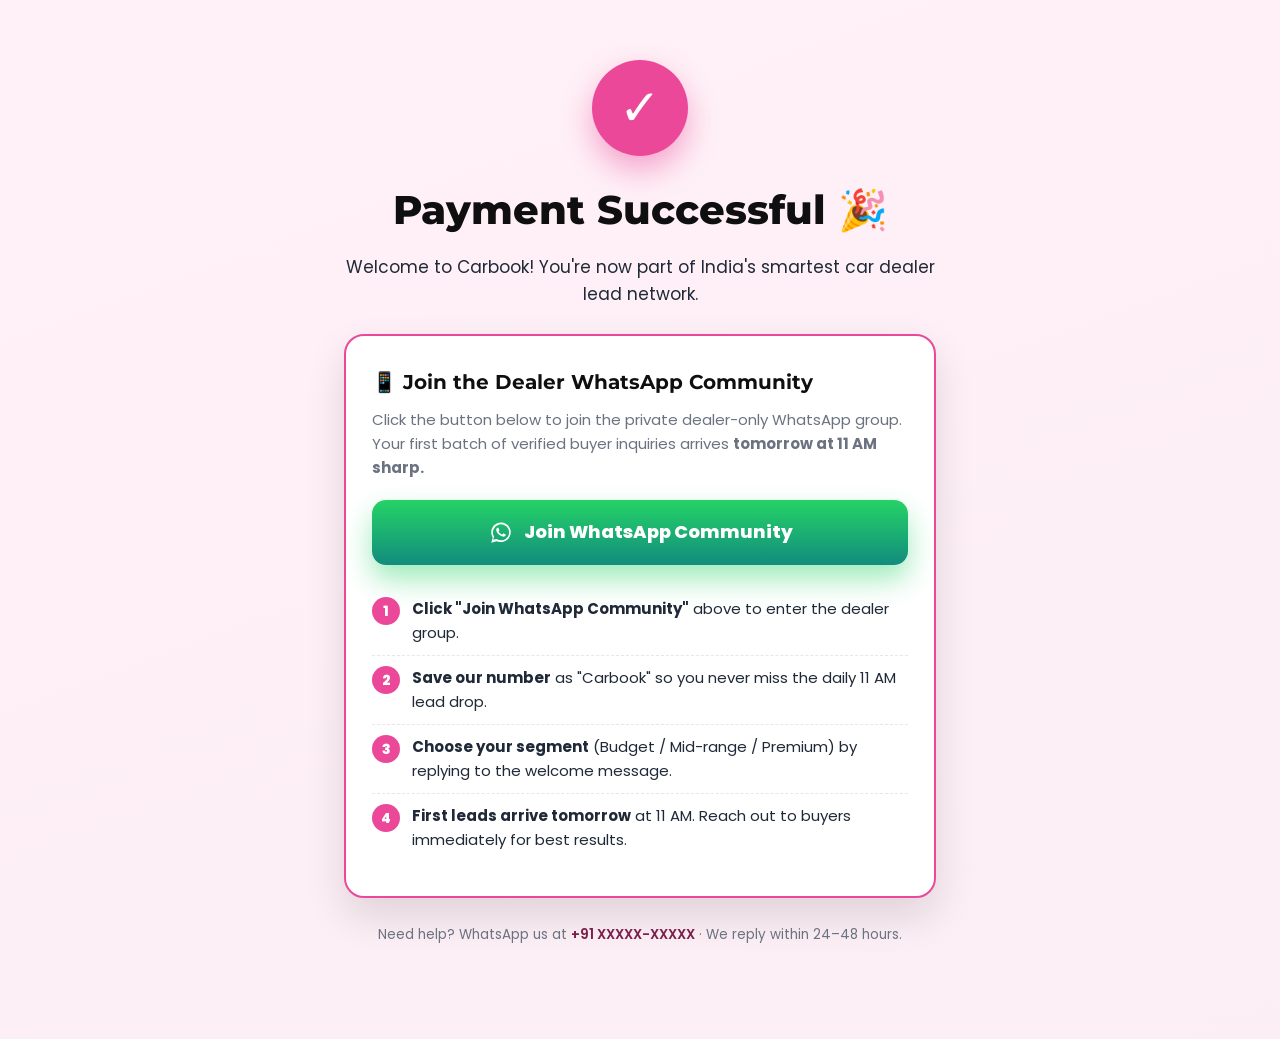
<file: thank-you.html>
<!DOCTYPE html>
<html lang="en">
<head>
  <meta charset="UTF-8" />
  <meta name="viewport" content="width=device-width, initial-scale=1.0" />
  <title>Welcome to Carbook — Payment Successful</title>
  <meta name="description" content="Payment successful. Join the Carbook dealer WhatsApp community to start receiving daily verified buyer inquiries at 11 AM." />
  <link rel="preconnect" href="https://fonts.googleapis.com" />
  <link rel="preconnect" href="https://fonts.gstatic.com" crossorigin />
  <link href="https://fonts.googleapis.com/css2?family=Poppins:wght@400;500;600;700;800;900&family=Montserrat:wght@600;700;800&display=swap" rel="stylesheet" />
  <link rel="stylesheet" href="style.css" />
  <link rel="icon" href="data:image/svg+xml,<svg xmlns='http://www.w3.org/2000/svg' viewBox='0 0 100 100'><text y='.9em' font-size='90'>🚗</text></svg>" />
  <style>
    body { padding-bottom: 0; background: linear-gradient(160deg, #FFF1F7 0%, #FCEEF5 100%); }
    .ty-wrap {
      max-width: 640px;
      margin: 0 auto;
      padding: 60px 24px 80px;
      text-align: center;
    }
    .ty-icon {
      width: 96px; height: 96px;
      border-radius: 50%;
      background: var(--accent);
      color: #fff;
      display: flex; align-items: center; justify-content: center;
      font-size: 50px;
      margin: 0 auto 22px;
      box-shadow: 0 14px 30px rgba(236,72,153,.45);
      animation: pop .5s cubic-bezier(.2,.8,.2,1) both;
    }
    @keyframes pop { from { transform: scale(.6); opacity: 0; } to { transform: scale(1); opacity: 1; } }
    .ty-title {
      font-family: 'Montserrat', sans-serif;
      font-size: clamp(28px, 5vw, 40px);
      font-weight: 800;
      color: var(--primary);
      margin: 0 0 12px;
    }
    .ty-sub { font-size: 17px; color: var(--text); margin: 0 0 26px; }

    /* Razorpay payment ID box */
    .pay-id-box {
      background: #fff;
      border: 2px dashed var(--accent);
      border-radius: 14px;
      padding: 16px 20px;
      margin: 0 auto 24px;
      max-width: 460px;
      text-align: left;
    }
    .pay-id-box label {
      display: block;
      font-family: 'Montserrat', sans-serif;
      font-size: 11px;
      letter-spacing: .12em;
      text-transform: uppercase;
      color: var(--muted);
      font-weight: 700;
      margin-bottom: 4px;
    }
    .pay-id-row { display: flex; align-items: center; gap: 10px; }
    .pay-id-row code {
      flex: 1;
      font-family: 'SF Mono', Menlo, monospace;
      font-size: 15px;
      font-weight: 700;
      color: var(--primary);
      background: var(--pink-soft);
      padding: 8px 12px;
      border-radius: 8px;
      word-break: break-all;
      -webkit-user-select: all;
              user-select: all;
    }
    .copy-btn {
      background: var(--primary);
      color: #fff;
      border: 0;
      padding: 10px 14px;
      border-radius: 8px;
      font-size: 13px;
      font-weight: 700;
      cursor: pointer;
      white-space: nowrap;
      transition: transform .15s, background .2s;
    }
    .copy-btn:hover { background: var(--accent); transform: translateY(-1px); }
    .copy-btn.copied { background: #16A34A; }
    .pay-id-hint { font-size: 12.5px; color: var(--muted); margin-top: 8px; }

    .ty-card {
      background: #fff;
      border: 2px solid var(--accent);
      border-radius: 20px;
      padding: 30px 26px;
      box-shadow: 0 18px 40px rgba(0,0,0,.12);
      text-align: left;
    }
    .ty-card h3 {
      font-family: 'Montserrat', sans-serif;
      font-size: 20px;
      color: var(--primary);
      margin: 0 0 10px;
    }
    .ty-card p { color: var(--muted); margin: 0 0 20px; font-size: 15px; }

    .wa-cta {
      display: flex; align-items: center; justify-content: center; gap: 10px;
      width: 100%;
      background: linear-gradient(180deg, var(--whatsapp), var(--whatsapp-deep));
      color: #fff !important;
      padding: 18px 24px;
      border-radius: 14px;
      font-size: 18px;
      font-weight: 800;
      box-shadow: 0 14px 28px rgba(37,211,102,.45);
      text-decoration: none;
      transition: transform .15s, box-shadow .25s;
    }
    .wa-cta:hover { transform: translateY(-2px); box-shadow: 0 20px 36px rgba(37,211,102,.55); }
    .wa-cta svg { width: 26px; height: 26px; }

    .ty-steps { margin: 22px 0 4px; padding: 0; list-style: none; }
    .ty-steps li {
      display: flex; gap: 12px; padding: 10px 0; align-items: flex-start;
      border-bottom: 1px dashed var(--border);
      font-size: 15px;
    }
    .ty-steps li:last-child { border-bottom: 0; }
    .ty-steps .n {
      flex: 0 0 28px; width: 28px; height: 28px;
      background: var(--accent);
      color: #fff;
      border-radius: 50%;
      display: flex; align-items: center; justify-content: center;
      font-weight: 800; font-size: 14px;
    }
    .ty-help { font-size: 13.5px; color: var(--muted); margin-top: 26px; }
    .ty-help a { color: var(--accent-2); font-weight: 600; }
  </style>
</head>
<body>
  <div class="ty-wrap">
    <div class="ty-icon">✓</div>
    <h1 class="ty-title">Payment Successful 🎉</h1>
    <p class="ty-sub">
      Welcome to Carbook! You're now part of India's smartest car dealer lead network.
    </p>

    <!-- Razorpay payment ID — populated from URL ?payment_id=... -->
    <div class="pay-id-box" id="payIdBox" style="display:none">
      <label>Your Razorpay Payment ID</label>
      <div class="pay-id-row">
        <code id="payIdValue">—</code>
        <button class="copy-btn" id="copyBtn" type="button">Copy</button>
      </div>
      <div class="pay-id-hint">📌 Save this ID for your records. Use it if you need to contact support.</div>
    </div>

    <div class="ty-card">
      <h3>📱 Join the Dealer WhatsApp Community</h3>
      <p>Click the button below to join the private dealer-only WhatsApp group. Your first batch of verified buyer inquiries arrives <strong>tomorrow at 11 AM sharp.</strong></p>

      <!-- =====  REPLACE href WITH YOUR ACTUAL WHATSAPP COMMUNITY INVITE LINK  =====
           WhatsApp app → Community → Invite link → copy
           e.g. https://chat.whatsapp.com/XXXXXXXXXXXXXXXXXX
      -->
      <a class="wa-cta" href="https://chat.whatsapp.com/REPLACE_WITH_INVITE_LINK" target="_blank" rel="noopener">
        <svg viewBox="0 0 32 32" fill="#fff" aria-hidden="true">
          <path d="M16.04 3C9.4 3 4 8.4 4 15c0 2.34.66 4.55 1.85 6.46L4 28l6.74-1.78A11.96 11.96 0 0016.04 27C22.66 27 28 21.6 28 15S22.66 3 16.04 3zm0 21.92c-1.86 0-3.66-.5-5.23-1.46l-.37-.22-4 1.06 1.07-3.9-.24-.4A9.96 9.96 0 1126 15c0 5.5-4.46 9.92-9.96 9.92zm5.46-7.42c-.3-.15-1.78-.88-2.05-.98-.27-.1-.47-.15-.66.15s-.76.97-.93 1.17-.34.22-.64.07c-.3-.15-1.27-.47-2.42-1.5-.9-.8-1.5-1.78-1.67-2.08-.18-.3-.02-.46.13-.61.13-.13.3-.34.45-.5.15-.18.2-.3.3-.5s.05-.37-.02-.52c-.07-.15-.66-1.6-.91-2.18-.24-.57-.48-.5-.66-.5h-.56c-.2 0-.5.07-.76.37s-1 1-1 2.43 1.02 2.82 1.16 3.02c.15.2 2.02 3.07 4.9 4.3 2.86 1.21 2.86.81 3.38.76.52-.05 1.78-.73 2.03-1.43.25-.7.25-1.3.18-1.43-.07-.13-.27-.2-.57-.35z" />
        </svg>
        Join WhatsApp Community
      </a>

      <ol class="ty-steps">
        <li><span class="n">1</span><div><strong>Click "Join WhatsApp Community"</strong> above to enter the dealer group.</div></li>
        <li><span class="n">2</span><div><strong>Save our number</strong> as "Carbook" so you never miss the daily 11 AM lead drop.</div></li>
        <li><span class="n">3</span><div><strong>Choose your segment</strong> (Budget / Mid-range / Premium) by replying to the welcome message.</div></li>
        <li><span class="n">4</span><div><strong>First leads arrive tomorrow</strong> at 11 AM. Reach out to buyers immediately for best results.</div></li>
      </ol>
    </div>

    <p class="ty-help">
      Need help? WhatsApp us at <a href="https://wa.me/91XXXXXXXXXX">+91 XXXXX-XXXXX</a> · We reply within 24–48 hours.
    </p>
  </div>

  <script>
    (function () {
      // Read payment_id from URL and display it
      const params = new URLSearchParams(window.location.search);
      const id = params.get('payment_id');
      const box = document.getElementById('payIdBox');
      const val = document.getElementById('payIdValue');
      const btn = document.getElementById('copyBtn');

      if (id) {
        val.textContent = id;
        box.style.display = 'block';
      }

      // Copy-to-clipboard
      btn.addEventListener('click', function () {
        const text = val.textContent.trim();
        if (!text || text === '—') return;
        navigator.clipboard.writeText(text).then(function () {
          btn.textContent = '✓ Copied';
          btn.classList.add('copied');
          setTimeout(function () {
            btn.textContent = 'Copy';
            btn.classList.remove('copied');
          }, 1800);
        }).catch(function () {
          // Fallback: select text
          const range = document.createRange();
          range.selectNode(val);
          window.getSelection().removeAllRanges();
          window.getSelection().addRange(range);
        });
      });
    })();
  </script>
</body>
</html>
</file>
<file: style.css>
/* ============================================================
   Carbook — Landing Page Styles
   Author: Carbook · Single-file landing page
   ============================================================ */

:root {
  --primary: #0F0F0F;          /* Black (flavorpages dark) */
  --primary-2: #000000;
  --accent: #EC4899;           /* Hot pink (flavorpages brand) */
  --accent-2: #7A1F4B;         /* Burgundy / wine — matches reference */
  --pink: #EC4899;
  --pink-soft: #FCEEF5;
  --pink-deep: #7A1F4B;
  --whatsapp: #25D366;         /* Reserved: WhatsApp icon only */
  --whatsapp-deep: #128C7E;
  --orange: #FF6B35;
  --yellow: #FACC15;
  --text: #1F2937;
  --muted: #6B7280;
  --border: #E5E7EB;
  --bg: #FFF8FB;               /* Pink-tinted off-white */
  --white: #FFFFFF;
  --green-soft: #FCEEF5;       /* Repurposed → pink-soft */
  --shadow-sm: 0 1px 2px rgba(0,0,0,.06);
  --shadow:    0 6px 18px rgba(0,0,0,.08);
  --shadow-lg: 0 18px 40px rgba(0,0,0,.14);
  --radius: 14px;
}

* { box-sizing: border-box; }
html { scroll-behavior: smooth; }
body {
  margin: 0;
  font-family: 'Poppins', system-ui, -apple-system, "Segoe UI", Roboto, Arial, sans-serif;
  font-size: 16px;
  line-height: 1.6;
  color: var(--text);
  background: var(--white);
  -webkit-font-smoothing: antialiased;
  padding-bottom: 96px; /* room for sticky CTA */
}
img { max-width: 100%; display: block; }
a { color: inherit; text-decoration: none; }

.container {
  max-width: 1200px;
  margin: 0 auto;
  padding: 0 20px;
}
.row {
  display: flex;
  align-items: center;
  justify-content: space-between;
  gap: 16px;
}
.center { text-align: center; }
.muted  { color: var(--muted); }
.hl     { color: var(--accent-2); }
.eyebrow {
  font-family: 'Montserrat', sans-serif;
  text-transform: uppercase;
  letter-spacing: .12em;
  color: var(--accent-2);
  font-size: 13px;
  font-weight: 700;
  margin: 0 0 10px;
}
.section-title {
  font-family: 'Montserrat', sans-serif;
  font-size: clamp(26px, 4vw, 40px);
  font-weight: 800;
  color: var(--primary);
  margin: 0 0 28px;
  line-height: 1.2;
}
.lead { font-size: 17px; color: var(--muted); max-width: 720px; margin: -10px auto 28px; }

/* ============== ANNOUNCE BAR ============== */
.announce {
  background: linear-gradient(90deg, #FF6B35, #EC4899);
  color: #fff;
  text-align: center;
  font-size: 14px;
  font-weight: 600;
  padding: 9px 16px;
  letter-spacing: .01em;
}
.announce strong { font-weight: 800; }

/* ============== HEADER ============== */
.site-header {
  position: sticky; top: 0; z-index: 800;
  background: rgba(255,255,255,.96);
  -webkit-backdrop-filter: saturate(140%) blur(8px);
          backdrop-filter: saturate(140%) blur(8px);
  border-bottom: 1px solid var(--border);
}
.brand {
  display: inline-flex; align-items: center; gap: 8px;
  font-family: 'Montserrat', sans-serif;
  font-weight: 800; font-size: 22px; color: var(--primary);
}
.brand .logo { font-size: 26px; }
.nav { display: flex; gap: 26px; }
.nav a {
  font-weight: 500; color: var(--text); font-size: 15px;
  transition: color .15s;
}
.nav a:hover { color: var(--accent-2); }
.header-cta {
  background: var(--accent);
  color: #fff !important;
  padding: 9px 18px;
  border-radius: 999px;
  font-weight: 700;
  font-size: 14px;
  transition: transform .15s, box-shadow .25s;
  box-shadow: 0 4px 12px rgba(236,72,153,.35);
}
.header-cta:hover { transform: translateY(-1px); box-shadow: 0 8px 18px rgba(236,72,153,.45); }
.site-header .row { padding: 12px 0; }
@media (max-width: 820px) { .nav { display: none; } }

/* ============== BUTTONS ============== */
.btn {
  display: inline-flex; align-items: center; justify-content: center;
  padding: 14px 26px;
  border-radius: 12px;
  font-weight: 700;
  font-size: 16px;
  cursor: pointer;
  transition: transform .15s, box-shadow .25s, background .2s;
  border: 0;
  text-align: center;
}
.btn-primary {
  background: var(--pink-soft);
  color: var(--pink-deep);
  border: 2px solid var(--accent);
  box-shadow: 0 8px 20px rgba(236,72,153,.25);
}
.btn-primary:hover {
  background: var(--accent);
  color: #fff;
  transform: translateY(-2px);
  box-shadow: 0 14px 28px rgba(236,72,153,.45);
}
.btn-ghost {
  background: #fff;
  color: var(--primary);
  border: 2px solid var(--primary);
}
.btn-ghost:hover { background: var(--primary); color: #fff; }
.btn-lg { padding: 18px 32px; font-size: 18px; }

/* ============== HERO ============== */
.hero {
  background: linear-gradient(160deg, #FFF1F7 0%, #FCEEF5 100%);
  padding: 56px 0 72px;
  position: relative;
  overflow: hidden;
}
.hero-grid {
  display: block;
  max-width: 880px;
  margin: 0 auto;
  text-align: center;
}
.hero-copy { display: flex; flex-direction: column; align-items: center; }

.ribbons { display: flex; gap: 8px; flex-wrap: wrap; justify-content: center; margin-bottom: 14px; }
.ribbon {
  display: inline-block;
  padding: 6px 12px;
  border-radius: 999px;
  font-size: 12px;
  font-weight: 800;
  letter-spacing: .04em;
}
.ribbon-yellow { background: #FEF3C7; color: #92400E; border: 1px solid #FCD34D; }
.ribbon-pink   { background: var(--pink-soft); color: var(--pink-deep); border: 1px solid var(--pink); }

.hero h1 {
  font-family: 'Montserrat', sans-serif;
  font-size: clamp(32px, 5.2vw, 56px);
  line-height: 1.1;
  margin: 8px 0 16px;
  color: var(--primary);
  font-weight: 800;
  letter-spacing: -0.5px;
}
.hero-sub {
  font-size: 18px;
  color: var(--text);
  margin: 0 auto 26px;
  max-width: 620px;
}
.hero-sub strong { color: var(--accent-2); }
.hero-ctas { display: flex; gap: 12px; flex-wrap: wrap; justify-content: center; margin-bottom: 28px; }

.hero-trust { display: flex; align-items: center; justify-content: center; gap: 14px; text-align: left; }
.avatars { display: flex; }
.avatars img {
  width: 38px; height: 38px; border-radius: 50%;
  border: 3px solid #fff; margin-left: -10px;
  object-fit: cover;
  box-shadow: var(--shadow-sm);
}
.avatars img:first-child { margin-left: 0; }
.stars { color: #F59E0B; letter-spacing: 2px; font-size: 14px; }
.trust-text { font-size: 14px; color: var(--muted); }
.trust-text strong { color: var(--primary); }

.sold-strip {
  display: inline-block;
  margin-top: 20px;
  background: #FEF3C7;
  color: #92400E;
  border: 1px dashed #FCD34D;
  padding: 8px 14px;
  border-radius: 999px;
  font-size: 13px;
  font-weight: 600;
}

/* ----- Phone mockup ----- */
.hero-mock {
  position: relative;
  display: flex;
  justify-content: center;
}
.phone {
  width: 100%;
  max-width: 360px;
  background: #075E54;
  border-radius: 28px;
  padding: 8px;
  box-shadow: var(--shadow-lg);
  position: relative;
  transform: rotate(-2deg);
}
.phone::before {
  content: '';
  position: absolute;
  inset: 0;
  border-radius: 28px;
  border: 8px solid var(--primary);
  pointer-events: none;
}
.phone-top {
  display: flex; align-items: center; gap: 10px;
  padding: 14px 16px 10px;
  color: #fff;
}
.phone-top .dot {
  width: 32px; height: 32px;
  background: #25D366;
  border-radius: 50%;
  display: inline-block;
  position: relative;
}
.phone-top .dot::after {
  content: '🚗';
  position: absolute; inset: 0;
  display: flex; align-items: center; justify-content: center;
  font-size: 16px;
}
.phone-title { font-weight: 700; font-size: 15px; }
.phone-status { margin-left: auto; font-size: 11px; opacity: .8; }
.phone-chat {
  background: #ECE5DD;
  border-radius: 12px;
  padding: 14px;
  display: flex; flex-direction: column; gap: 10px;
  min-height: 360px;
}
.bubble {
  background: #fff;
  border-radius: 10px 10px 10px 2px;
  padding: 10px 12px;
  font-size: 13px;
  line-height: 1.5;
  max-width: 88%;
  box-shadow: 0 1px 1px rgba(0,0,0,.08);
  color: #111;
}
.bubble-self {
  align-self: flex-end;
  background: #DCF8C6;
  border-radius: 10px 10px 2px 10px;
  font-size: 12px;
  color: #075E54;
  font-weight: 600;
}

.hero-card-float {
  position: absolute;
  background: #fff;
  border-radius: 12px;
  padding: 10px 14px;
  font-size: 13px;
  font-weight: 600;
  box-shadow: var(--shadow-lg);
  border: 1px solid var(--border);
}
.card-float-1 { top: 10%; right: -8px; color: var(--accent-2); }
.card-float-2 { bottom: 8%; left: -16px; color: var(--pink-deep); }
@media (max-width: 920px) {
  .card-float-1, .card-float-2 { display: none; }
  .phone { transform: none; }
}

/* ============== TRUST BAND ============== */
.trust-band { padding: 64px 0; background: var(--bg); }
.stats {
  display: grid;
  grid-template-columns: repeat(4, 1fr);
  gap: 16px;
  max-width: 920px;
  margin: 0 auto;
}
.stat {
  background: #fff;
  border: 1px solid var(--border);
  border-radius: var(--radius);
  padding: 24px 18px;
  text-align: center;
  box-shadow: var(--shadow-sm);
  transition: transform .2s, box-shadow .2s;
}
.stat:hover { transform: translateY(-3px); box-shadow: var(--shadow); }
.stat-icon {
  width: 48px; height: 48px;
  margin: 0 auto 12px;
  border-radius: 14px;
  background: linear-gradient(135deg, var(--green-soft), #fff);
  color: var(--accent-2);
  display: flex; align-items: center; justify-content: center;
  border: 1px solid rgba(236,72,153,.2);
}
.stat-icon svg { width: 24px; height: 24px; }
.stat .num {
  font-family: 'Montserrat', sans-serif;
  font-size: clamp(22px, 3.4vw, 36px);
  font-weight: 800;
  color: var(--primary);
}
.stat .lbl { font-size: 13px; color: var(--muted); margin-top: 4px; }
@media (max-width: 720px) { .stats { grid-template-columns: repeat(2, 1fr); } }

/* ============== LEAD PHOTOS STRIP (bare marquee — directly below hero) ============== */
.lead-strip {
  padding: 30px 0 10px;
  background: #fff;
}

/* ============== CAR SHOWCASE CAROUSEL ============== */
.showcase {
  padding: 70px 0 80px;
  background: linear-gradient(180deg, #fff 0%, #F8FAFC 100%);
}
.car-marquee {
  margin-top: 36px;
  overflow: hidden;
  -webkit-mask-image: linear-gradient(90deg, transparent, #000 6%, #000 94%, transparent);
          mask-image: linear-gradient(90deg, transparent, #000 6%, #000 94%, transparent);
}
.car-track {
  display: flex;
  gap: 22px;
  width: max-content;
  animation: carScroll 35s linear infinite;
  padding: 6px 0;
}
.car-marquee:hover .car-track { animation-play-state: paused; }
@keyframes carScroll {
  from { transform: translateX(0); }
  to   { transform: translateX(-50%); }
}

/* Showcase section ("Why 500+ Car Dealers Trust On Our Leads") scrolls in the opposite direction */
.showcase .car-track { animation-direction: reverse; }
@media (prefers-reduced-motion: reduce) {
  .car-track { animation: none; }
}
.car-card {
  position: relative;
  flex-shrink: 0;
  width: 400px;
  aspect-ratio: 3 / 2;
  border-radius: 20px;
  overflow: hidden;
  background: #fff;
  border: 1px solid var(--border);
  box-shadow: 0 14px 30px rgba(0,0,0,.12);
  transition: transform .25s, box-shadow .25s;
}
.car-card:hover {
  transform: translateY(-4px);
  box-shadow: 0 22px 44px rgba(0,0,0,.2);
}
.car-card img {
  width: 100%; height: 100%;
  object-fit: cover;
  display: block;
}
.car-tag {
  position: absolute;
  top: 12px; left: 12px;
  background: var(--accent);
  color: #fff;
  font-size: 11px;
  font-weight: 800;
  letter-spacing: .04em;
  padding: 5px 10px;
  border-radius: 999px;
  box-shadow: 0 6px 14px rgba(236,72,153,.45);
}
.car-label {
  position: absolute;
  left: 0; right: 0; bottom: 0;
  padding: 36px 16px 14px;
  background: linear-gradient(to top, rgba(0,0,0,.85) 30%, rgba(0,0,0,0));
  color: #fff;
  display: flex; justify-content: space-between; align-items: center; gap: 10px;
}
.car-label strong {
  font-family: 'Montserrat', sans-serif;
  font-size: 16px;
  font-weight: 700;
}
.car-price {
  background: rgba(255,255,255,.18);
  border: 1px solid rgba(255,255,255,.3);
  -webkit-backdrop-filter: blur(6px);
          backdrop-filter: blur(6px);
  color: #fff;
  font-size: 12.5px;
  font-weight: 700;
  padding: 4px 10px;
  border-radius: 999px;
  white-space: nowrap;
}
@media (max-width: 600px) {
  .car-card { width: 320px; }
}

/* ============== HOW IT WORKS ============== */
.how { padding: 80px 0; }
.steps {
  display: flex;
  flex-direction: column;
  gap: 18px;
  align-items: stretch;
  max-width: 620px;
  margin: 0 auto;
}
.step {
  background: #fff;
  border: 1px solid var(--border);
  border-radius: var(--radius);
  padding: 30px 24px;
  text-align: center;
  position: relative;
  box-shadow: var(--shadow-sm);
  transition: transform .2s, box-shadow .2s;
}
.step:hover { transform: translateY(-4px); box-shadow: var(--shadow); }
.step-num {
  position: absolute;
  top: -18px; left: 50%;
  transform: translateX(-50%);
  width: 36px; height: 36px;
  background: var(--accent);
  color: #fff;
  border-radius: 50%;
  display: flex; align-items: center; justify-content: center;
  font-weight: 800;
  box-shadow: 0 4px 10px rgba(236,72,153,.4);
}
.step-icon {
  width: 72px; height: 72px;
  margin: 6px auto 16px;
  border-radius: 18px;
  background: linear-gradient(135deg, var(--green-soft), #fff);
  color: var(--accent-2);
  display: flex; align-items: center; justify-content: center;
  border: 2px solid rgba(236,72,153,.2);
  box-shadow: 0 6px 14px rgba(236,72,153,.15);
}
.step-icon svg { width: 36px; height: 36px; }
.step h3 { font-size: 19px; margin: 0 0 8px; color: var(--primary); }
.step p  { font-size: 14.5px; color: var(--muted); margin: 0; }

.step-arrow {
  display: flex; align-items: center; justify-content: center;
  color: var(--accent-2);
  transform: rotate(90deg);
}
.step-arrow svg { width: 32px; height: 32px; }

/* ============== SEGMENTS ============== */
.segments { padding: 70px 0; background: var(--bg); }
.segment-cards {
  display: grid;
  grid-template-columns: repeat(3, 1fr);
  gap: 22px;
  max-width: 1080px;
  margin: 30px auto 0;
}
.seg-card {
  background: #fff;
  border: 1px solid var(--border);
  border-radius: 16px;
  padding: 30px 24px;
  text-align: center;
  position: relative;
  transition: transform .2s, box-shadow .2s;
  box-shadow: var(--shadow-sm);
}
.seg-card:hover { transform: translateY(-4px); box-shadow: var(--shadow); }
.seg-card.seg-popular {
  border: 2px solid var(--accent);
  box-shadow: 0 12px 30px rgba(236,72,153,.18);
}
.seg-tag {
  position: absolute;
  top: -12px; left: 50%;
  transform: translateX(-50%);
  background: var(--accent);
  color: #fff;
  font-size: 11px;
  font-weight: 800;
  padding: 5px 12px;
  border-radius: 999px;
  letter-spacing: .06em;
  white-space: nowrap;
}
.seg-icon {
  width: 76px; height: 76px;
  margin: 0 auto 14px;
  border-radius: 20px;
  background: linear-gradient(135deg, #F0F9FF, #FCEEF5);
  color: var(--primary);
  display: flex; align-items: center; justify-content: center;
  border: 1px solid var(--border);
}
.seg-icon svg { width: 40px; height: 40px; }
.seg-card.seg-popular .seg-icon {
  background: linear-gradient(135deg, var(--accent), var(--accent-2));
  color: #fff;
  border-color: transparent;
  box-shadow: 0 10px 22px rgba(236,72,153,.35);
}
.seg-card h3 {
  font-family: 'Montserrat', sans-serif;
  font-size: 20px;
  margin: 8px 0 4px;
  color: var(--primary);
}
.seg-price {
  font-family: 'Montserrat', sans-serif;
  font-size: 22px;
  font-weight: 800;
  color: var(--accent-2);
  margin-bottom: 8px;
}
.seg-card p { font-size: 14px; color: var(--muted); margin: 0; }
@media (max-width: 820px) { .segment-cards { grid-template-columns: 1fr; } }

/* ============== BRANDS MARQUEE ============== */
.brands { padding: 60px 0 70px; }
.marquee {
  overflow: hidden;
  position: relative;
  margin-top: 26px;
  -webkit-mask-image: linear-gradient(90deg, transparent, #000 8%, #000 92%, transparent);
          mask-image: linear-gradient(90deg, transparent, #000 8%, #000 92%, transparent);
}
.marquee .track {
  display: flex; gap: 14px; width: max-content;
  animation: scroll 40s linear infinite;
}
@keyframes scroll {
  from { transform: translateX(0); }
  to   { transform: translateX(-50%); }
}
.brand-pill {
  background: #fff;
  border: 1px solid var(--border);
  border-radius: 14px;
  padding: 0 22px;
  height: 68px;
  min-width: 130px;
  display: flex; align-items: center; justify-content: center;
  white-space: nowrap;
  flex-shrink: 0;
  box-shadow: var(--shadow-sm);
  transition: transform .2s, box-shadow .2s, border-color .2s;
}
.brand-pill:hover {
  transform: translateY(-3px);
  box-shadow: var(--shadow);
  border-color: rgba(0,0,0,.25);
}
.brand-pill img {
  height: 32px;
  width: auto;
  max-width: 110px;
  object-fit: contain;
  filter: opacity(.8);
  transition: filter .2s, transform .2s;
}
.brand-pill:hover img { filter: opacity(1); transform: scale(1.05); }
.brand-pill.brand-text {
  font-family: 'Montserrat', sans-serif;
  font-weight: 700;
  font-size: 15px;
  color: var(--primary);
  letter-spacing: .3px;
}

/* ============== TESTIMONIALS (Review screenshots marquee) ============== */
.testimonials { padding: 80px 0 90px; background: var(--bg); }
.review-marquee {
  margin-top: 36px;
  overflow: hidden;
  -webkit-mask-image: linear-gradient(90deg, transparent, #000 5%, #000 95%, transparent);
          mask-image: linear-gradient(90deg, transparent, #000 5%, #000 95%, transparent);
}
.review-track {
  display: flex;
  gap: 22px;
  width: max-content;
  animation: reviewScroll 45s linear infinite;
  padding: 8px 0;
}
.review-marquee:hover .review-track { animation-play-state: paused; }
@keyframes reviewScroll {
  from { transform: translateX(0); }
  to   { transform: translateX(-50%); }
}
@media (prefers-reduced-motion: reduce) {
  .review-track { animation: none; }
}
.review-card {
  flex-shrink: 0;
  width: 400px;
  aspect-ratio: 3 / 2;
  background: #fff;
  border: 1px solid var(--border);
  border-radius: 20px;
  box-shadow: 0 14px 30px rgba(0,0,0,.12);
  overflow: hidden;
  transition: transform .25s, box-shadow .25s;
}
.review-card:hover { transform: translateY(-4px); box-shadow: 0 22px 44px rgba(0,0,0,.2); }
.review-card img { width: 100%; height: 100%; object-fit: cover; display: block; }

/* WhatsApp-style header */
.rev-header {
  display: flex; align-items: center; gap: 12px;
  padding: 12px 14px;
  background: var(--whatsapp-deep);
  color: #fff;
}
.rev-avatar {
  width: 40px; height: 40px;
  border-radius: 50%;
  overflow: hidden;
  flex-shrink: 0;
  border: 2px solid rgba(255,255,255,.25);
}
.rev-avatar img { width: 100%; height: 100%; object-fit: cover; display: block; }
.rev-name { flex: 1; min-width: 0; }
.rev-name strong {
  display: block;
  font-size: 14.5px;
  font-weight: 700;
  white-space: nowrap; overflow: hidden; text-overflow: ellipsis;
}
.rev-name span {
  display: block;
  font-size: 11px;
  opacity: .85;
  margin-top: 1px;
}
.rev-meta {
  font-size: 11.5px;
  color: var(--yellow);
  letter-spacing: 1.5px;
  flex-shrink: 0;
}

/* Chat area */
.rev-chat {
  background: #ECE5DD;
  background-image:
    radial-gradient(circle at 25% 25%, rgba(255,255,255,.4) 0, transparent 50%),
    radial-gradient(circle at 75% 75%, rgba(255,255,255,.3) 0, transparent 50%);
  padding: 16px 14px;
  display: flex; flex-direction: column; gap: 8px;
  min-height: 220px;
  flex: 1;
}
.rev-bubble {
  align-self: flex-end;
  background: #DCF8C6;
  border-radius: 10px 10px 2px 10px;
  padding: 10px 12px;
  font-size: 13.5px;
  line-height: 1.5;
  max-width: 90%;
  color: #111;
  box-shadow: 0 1px 1px rgba(0,0,0,.08);
  word-wrap: break-word;
  position: relative;
}
.rev-bubble::after {
  content: '';
  position: absolute;
  right: -6px; bottom: 0;
  width: 0; height: 0;
  border-left: 8px solid #DCF8C6;
  border-top: 8px solid transparent;
}
.rev-bubble:not(:last-child)::after { display: none; }

/* Footer stamp */
.rev-stamp {
  padding: 12px 16px;
  background: #fff;
  font-family: 'Montserrat', sans-serif;
  font-size: 12.5px;
  color: var(--primary);
  font-weight: 600;
  text-align: center;
  border-top: 1px dashed var(--border);
  letter-spacing: .02em;
}

@media (max-width: 600px) {
  .review-card { width: 320px; }
}

/* ============== COMPARISON ============== */
.compare { padding: 80px 0; }
.cmp-table-wrap {
  max-width: 920px; margin: 0 auto;
  border-radius: 16px;
  overflow: hidden;
  box-shadow: var(--shadow);
  border: 1px solid var(--border);
  background: #fff;
}
.cmp-table {
  width: 100%; border-collapse: collapse;
  font-size: 15px;
}
.cmp-table th, .cmp-table td {
  text-align: left;
  padding: 16px 22px;
  border-bottom: 1px solid var(--border);
}
.cmp-table thead th {
  background: var(--primary);
  color: #fff;
  font-family: 'Montserrat', sans-serif;
  font-weight: 700;
  font-size: 14.5px;
}
.cmp-table thead th small { font-weight: 400; opacity: .8; font-size: 12px; }
.cmp-table th.hi-col, .cmp-table td.hi-col {
  background: linear-gradient(180deg, rgba(37,211,102,.08), rgba(37,211,102,.04));
  color: var(--primary);
  font-weight: 600;
}
.cmp-table thead th.hi-col { background: var(--accent-2); }
.cmp-table tbody tr:last-child td { border-bottom: 0; }
.cmp-table .x { color: #DC2626; margin-right: 6px; }
.cmp-table .ok { color: var(--accent); margin-right: 6px; }
@media (max-width: 620px) {
  .cmp-table th, .cmp-table td { padding: 12px 14px; font-size: 13.5px; }
}

/* ============== PRICING ============== */
.pricing {
  padding: 80px 0;
  background: linear-gradient(180deg, #FEF3C7 0%, #FCEEF5 100%);
}
.big-timer {
  display: flex; flex-direction: column; align-items: center; gap: 10px;
  margin: 8px auto 32px;
}
.big-timer-label {
  font-weight: 700;
  color: var(--primary);
  font-size: 16px;
}
.timer-units { display: flex; align-items: center; gap: 8px; }
.unit {
  display: flex; flex-direction: column; align-items: center;
  background: var(--primary);
  color: #fff;
  border-radius: 12px;
  padding: 10px 16px;
  min-width: 84px;
  box-shadow: var(--shadow);
}
.unit span {
  font-family: 'Montserrat', sans-serif;
  font-size: 36px;
  font-weight: 800;
  line-height: 1;
  letter-spacing: 1px;
}
.unit small { font-size: 11px; opacity: .8; margin-top: 2px; letter-spacing: .15em; }
.sep { font-size: 30px; font-weight: 800; color: var(--primary); }

.plan-card {
  max-width: 600px;
  margin: 0 auto;
  background: #fff;
  border: 2px solid var(--accent);
  border-radius: 24px;
  padding: 36px 28px 30px;
  box-shadow: 0 24px 50px rgba(0,0,0,.18);
  position: relative;
  text-align: center;
}
.plan-tag {
  position: absolute;
  top: -16px; left: 50%;
  transform: translateX(-50%);
  background: var(--orange);
  color: #fff;
  font-size: 12px;
  font-weight: 800;
  padding: 7px 16px;
  border-radius: 999px;
  letter-spacing: .04em;
  box-shadow: 0 8px 16px rgba(255,107,53,.4);
  white-space: nowrap;
}
.plan-card h3 {
  font-family: 'Montserrat', sans-serif;
  font-size: 24px;
  margin: 8px 0 20px;
  color: var(--primary);
}
.plan-price-row {
  display: flex; align-items: baseline; justify-content: center; gap: 14px;
  flex-wrap: wrap;
  margin-bottom: 10px;
  position: relative;
}
.new-price {
  font-family: 'Montserrat', sans-serif;
  font-size: 56px;
  font-weight: 900;
  color: var(--accent-2);
  line-height: 1;
}
.new-price span { font-size: 18px; font-weight: 600; color: var(--muted); margin-left: 6px; }
.old-price {
  font-size: 22px;
  text-decoration: line-through;
  color: #DC2626;
  font-weight: 600;
}
.save-badge {
  background: #FEF3C7;
  color: #92400E;
  border: 1px solid #FCD34D;
  border-radius: 999px;
  padding: 4px 10px;
  font-size: 12px;
  font-weight: 800;
}
.renewal {
  font-size: 13.5px;
  color: var(--muted);
  margin-bottom: 20px;
  background: var(--green-soft);
  padding: 8px 14px;
  border-radius: 8px;
  display: inline-block;
}
.benefits {
  list-style: none;
  padding: 0; margin: 0 0 22px;
  text-align: left;
}
.benefits li {
  display: flex;
  align-items: flex-start;
  gap: 12px;
  padding: 10px 0;
  font-size: 15px;
  border-bottom: 1px dashed var(--border);
}
.benefits li:last-child { border-bottom: 0; }
.bcheck {
  flex: 0 0 24px; width: 24px; height: 24px;
  background: var(--accent);
  color: #fff;
  border-radius: 50%;
  display: inline-flex; align-items: center; justify-content: center;
  margin-top: 2px;
  box-shadow: 0 4px 10px rgba(236,72,153,.3);
}
.bcheck svg { width: 14px; height: 14px; }
.rzp-form { display: flex; justify-content: center; margin-bottom: 12px; }

.cta-pay {
  display: block;
  width: 100%;
  background: var(--pink-soft);
  color: var(--pink-deep);
  padding: 18px 24px;
  border: 2px solid var(--accent);
  border-radius: 14px;
  font-size: 18px;
  font-weight: 800;
  cursor: pointer;
  box-shadow: 0 12px 24px rgba(236,72,153,.3);
  transition: transform .15s, box-shadow .25s, background .25s, color .25s;
  text-align: center;
  text-decoration: none;
  font-family: inherit;
}
.cta-pay:hover {
  background: var(--accent);
  color: #fff;
  transform: translateY(-2px);
  box-shadow: 0 18px 30px rgba(236,72,153,.5);
}
.pay-trust { margin-top: 14px; font-size: 13px; color: var(--muted); }

/* ============== FOUNDERS ============== */
.founders { padding: 80px 0; }
.founder-grid {
  display: grid;
  grid-template-columns: repeat(2, 1fr);
  gap: 22px;
  max-width: 820px;
  margin: 30px auto 0;
}
.founder {
  background: #fff;
  border: 1px solid var(--border);
  border-radius: 16px;
  padding: 30px 26px;
  text-align: center;
  box-shadow: var(--shadow-sm);
}
.founder img {
  width: 100px; height: 100px; border-radius: 50%;
  object-fit: cover;
  margin: 0 auto 14px;
  border: 4px solid var(--accent);
}
.founder h3 { margin: 0 0 4px; font-size: 20px; color: var(--primary); }
.founder .role { font-size: 13.5px; color: var(--accent-2); font-weight: 600; margin-bottom: 10px; }
.founder p { font-size: 14.5px; color: var(--muted); margin: 0; }
@media (max-width: 720px) { .founder-grid { grid-template-columns: 1fr; } }

/* ============== FAQ ============== */
.faq { padding: 80px 0; background: var(--bg); }
.faq-list {
  max-width: 800px;
  margin: 30px auto 0;
  display: flex; flex-direction: column; gap: 12px;
}
.faq-list details {
  background: #fff;
  border: 1px solid var(--border);
  border-radius: 12px;
  padding: 0;
  overflow: hidden;
  transition: box-shadow .2s;
}
.faq-list details[open] { box-shadow: var(--shadow); }
.faq-list summary {
  cursor: pointer;
  list-style: none;
  padding: 18px 22px;
  font-weight: 700;
  color: var(--primary);
  display: flex; justify-content: space-between; align-items: center;
  font-size: 16px;
}
.faq-list summary::-webkit-details-marker { display: none; }
.faq-list summary::after {
  content: '+';
  font-size: 24px;
  color: var(--accent-2);
  transition: transform .2s;
}
.faq-list details[open] summary::after { content: '−'; }
.faq-body { padding: 0 22px 18px; color: var(--text); font-size: 15px; }
.faq-body ul { padding-left: 18px; }
.faq-body li { margin: 4px 0; }

/* ============== FINAL CTA ============== */
.final-cta {
  padding: 80px 0;
  text-align: center;
  background: linear-gradient(135deg, var(--primary) 0%, var(--primary-2) 100%);
  color: #fff;
}
.final-cta h2 {
  font-family: 'Montserrat', sans-serif;
  font-size: clamp(28px, 4.5vw, 44px);
  font-weight: 800;
  margin: 0 0 14px;
}
.final-cta .hl { color: var(--accent); }
.final-cta p { font-size: 18px; opacity: .85; margin: 0 0 26px; }
.final-trust { margin-top: 18px; font-size: 14px; opacity: .9; }
.final-trust strong { color: var(--yellow); }

/* ============== FOOTER ============== */
footer { background: #0F0F0F; color: #cbd5e1; padding: 50px 0 28px; }
.foot-row {
  display: grid;
  grid-template-columns: 1.4fr 1fr 1fr;
  gap: 30px;
  margin-bottom: 30px;
}
footer .brand { color: #fff; }
footer h4 {
  font-family: 'Montserrat', sans-serif;
  font-size: 15px;
  text-transform: uppercase;
  letter-spacing: .06em;
  color: #fff;
  margin: 4px 0 12px;
}
footer p { font-size: 14px; color: #cbd5e1; margin: 8px 0 0; line-height: 1.8; }
footer a { color: #cbd5e1; }
footer a:hover { color: #fff; }
.foot-bottom {
  border-top: 1px solid #1F1F1F;
  padding-top: 18px;
  font-size: 13px;
  text-align: center;
  color: #94a3b8;
}
@media (max-width: 720px) { .foot-row { grid-template-columns: 1fr; } }

/* ============== STICKY BOTTOM CTA ============== */
.sticky-cta {
  position: fixed;
  bottom: 0; left: 0; right: 0;
  z-index: 9999;
  background: #0F0F0F;
  color: #fff;
  padding: 10px 14px calc(10px + env(safe-area-inset-bottom));
  display: grid;
  grid-template-columns: 1fr auto;
  gap: 12px;
  align-items: center;
  box-shadow: 0 -10px 24px rgba(0,0,0,.25);
}
.sticky-info { display: flex; flex-direction: column; gap: 2px; }
.sticky-timer { font-size: 12px; opacity: .85; }
.sticky-timer strong { color: var(--yellow); margin-left: 4px; font-weight: 800; }
.sticky-price { font-size: 16px; }
.sticky-price del { color: #94a3b8; margin-right: 6px; font-weight: 500; }
.sticky-price strong { color: var(--accent); font-weight: 800; font-size: 18px; }
.sticky-price .pill {
  display: inline-block; margin-left: 6px;
  font-size: 11px; padding: 2px 8px;
  background: rgba(236,72,153,.15);
  color: var(--accent);
  border-radius: 999px;
  font-weight: 600;
}
.sticky-btn {
  background: var(--accent);
  color: #fff !important;
  padding: 12px 20px;
  border-radius: 12px;
  font-weight: 800;
  font-size: 15px;
  white-space: nowrap;
  box-shadow: 0 6px 14px rgba(236,72,153,.4);
  transition: transform .15s, box-shadow .25s;
}
.sticky-btn:hover { transform: translateY(-1px); box-shadow: 0 10px 20px rgba(236,72,153,.5); }

@media (max-width: 480px) {
  .sticky-price { font-size: 14px; }
  .sticky-price strong { font-size: 16px; }
  .sticky-btn { padding: 11px 14px; font-size: 13.5px; }
}

/* ============== FLOATING WHATSAPP ============== */
.wa-float {
  position: fixed;
  bottom: 100px;
  right: 18px;
  width: 56px; height: 56px;
  border-radius: 50%;
  background: var(--whatsapp);
  display: flex; align-items: center; justify-content: center;
  box-shadow: 0 10px 24px rgba(37,211,102,.5);
  z-index: 9998;
  animation: pulse 2.4s infinite;
}
@keyframes pulse {
  0%   { box-shadow: 0 0 0 0 rgba(37,211,102,.6); }
  70%  { box-shadow: 0 0 0 18px rgba(37,211,102,0); }
  100% { box-shadow: 0 0 0 0 rgba(37,211,102,0); }
}
@media (max-width: 480px) { .wa-float { right: 14px; bottom: 90px; width: 52px; height: 52px; } }

/* ============== LIVE SALES TOAST ============== */
.toast-host {
  position: fixed;
  left: 18px;
  bottom: 100px;
  z-index: 9997;
  display: flex; flex-direction: column; gap: 10px;
  pointer-events: none;
  max-width: calc(100vw - 36px);
}
.toast {
  background: #fff;
  border: 1px solid var(--border);
  border-radius: 12px;
  padding: 12px 14px;
  box-shadow: var(--shadow-lg);
  display: flex; align-items: center; gap: 12px;
  font-size: 13.5px;
  width: 320px;
  max-width: 100%;
  animation: toastIn .35s cubic-bezier(.2,.8,.2,1) both;
  pointer-events: auto;
}
.toast.out { animation: toastOut .3s ease forwards; }
@keyframes toastIn  { from { transform: translateX(-110%); opacity: 0; } to { transform: translateX(0); opacity: 1; } }
@keyframes toastOut { to   { transform: translateX(-110%); opacity: 0; } }
.toast img { width: 36px; height: 36px; border-radius: 50%; object-fit: cover; }
.toast strong { color: var(--primary); }
.toast small { display: block; color: var(--muted); font-size: 12px; }
@media (max-width: 480px) {
  .toast-host { left: 10px; bottom: 92px; }
  .toast { width: 280px; padding: 10px 12px; }
}
</file>
